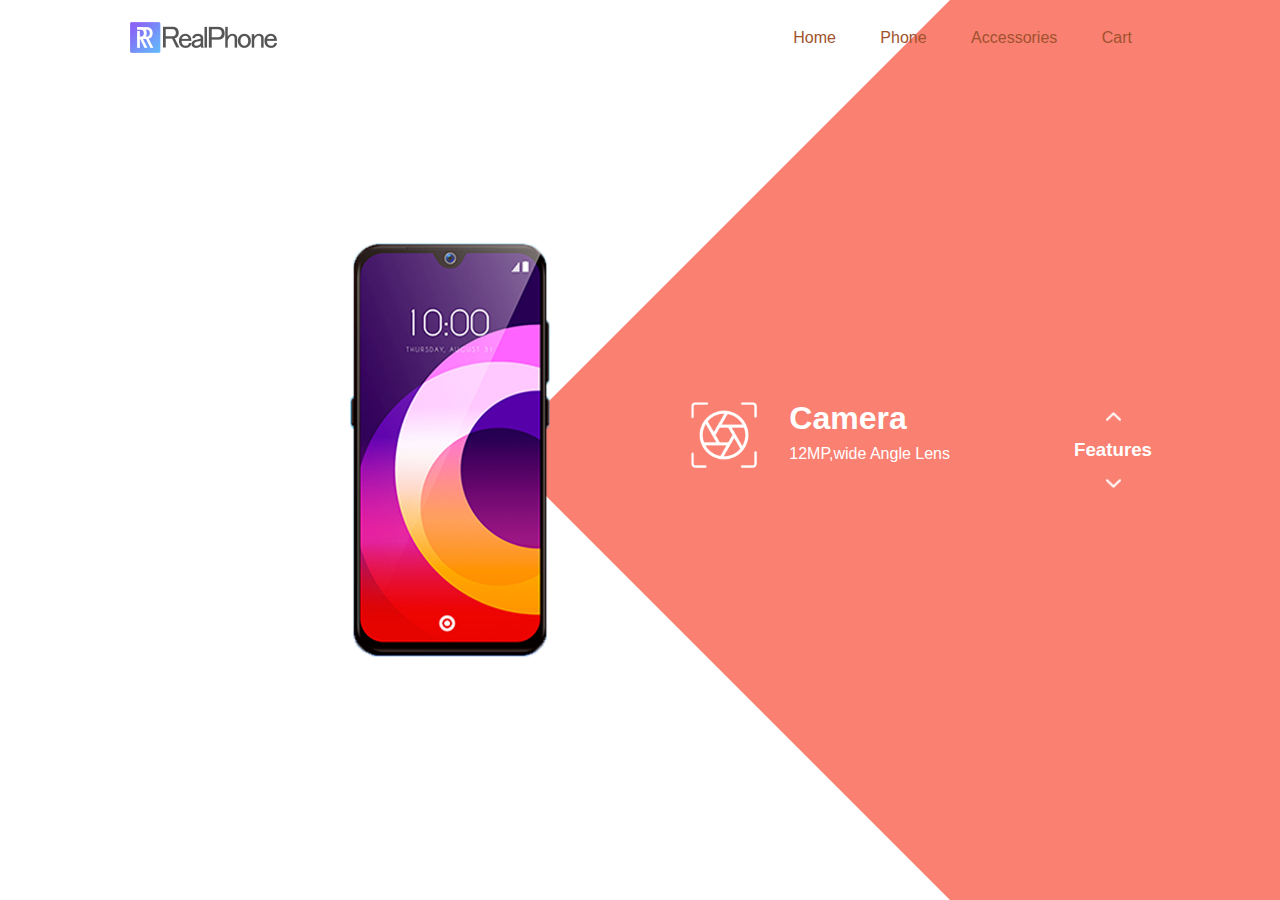
<file: MobileInterface/index.html/index.html>
<html>
    <head>
        <title>
            A mobile Interface Website</title> 
          <!--  <link rel="StyleSheet" href="style.css">-->
          <link rel="stylesheet" href="./style.css">
        
    </head>
    <body>
       <!-- <H1>
            This is your responsive website with java script
        </H1>-->

        <div  class ="main">
           <nav>
                 <div class="Logo">
                    <img src="images/logo.png">
                 </div>
                  <div class="nav-link">
                    <ul>
                       <li><a href="home.html"> Home </a></li>
                       <li><a href="#"> Phone </a></li>
                       <li><a href="#"> Accessories </a></li>
                       <li><a href="#"> Cart </a></li>
            
                    </ul>
                   </div>
              </nav>
              <div class="informations">
                  <div class="Overlay"></div>
                  <img src="images/mobile.png" class="Mobile">
                  <div id="circle">
                      <div class="features one ">
                          <img src="images/camera.png">
                          <div>
                              <h1>
                                  Camera
                              </h1>
                              <p> 12MP,wide Angle Lens </p>
                          </div>
                      </div>
                      <div class="features two">
                        <img src="images/processor.png">
                        <div>
                            <h1>
                                processor
                            </h1>
                            <p> Snapdragon Octa-core 11nm </p>
                        </div>
                      </div>
                      <div class="features three">
                        <img src="images/display.png">
                        <div>
                            <h1>
                                Display
                            </h1>
                            <p> 6.5" Mini-Drop Full Screen </p>
                        </div>
                      </div>
                      <div class="features four">
                        <img src="images/battery.png">
                        <div>
                            <h1>
                                Battery 
                            </h1>
                            <p> 5000mAh, 750Hrs Standby </p>
                        </div>
                      </div>
                  </div>
              </div>
              <div class="Controller">
                  <img src="images/arrow.png" id="upbtn">
                  <h3> Features </h3>
                  <img src="images/arrow.png" id="downbtn">

              </div>
        </div>
        <script>
            var circle = document.getElementById("circle");
            var upbtn = document.getElementById("upbtn");
            var downbtn = document.getElementById("downbtn");

            var rotateValue = circle.style.transform;
            var rotateSum;
            
            upbtn.onclick = function()
            {
                rotateSum = rotateValue + "rotate(-90deg)";
                circle.style.transform = rotateSum;
                rotateValue = rotateSum;
            }

            downbtn.onclick = function()
            {
                rotateSum = rotateValue + "rotate(90deg)";
                circle.style.transform = rotateSum;
                rotateValue = rotateSum;
            }
            </script>
    </body>
</html>
</file>
<file: MobileInterface/index.html/style.css>
*{
  margin: 0;
  padding: 0;
  font-family: sans-serif;

}
.main
{
    width: 100%;
    height: 100vh;
    position: relative;
    overflow: hidden;
  /*background-color: linear-gradient(to right, #9c27b0,#8ecdff)*/
    background-color: salmon;
}

nav{
    width: 80%;
    position: sticky;
    margin: 20px auto;
    z-index: 1;
    display: flex;
    align-items: center;
   
}
.Logo{
    flex-basis: 20%;

}
.Logo img{
    width: 150px;
}

.nav-link{
    flex: 1;
    text-align: right;

}
.nav-link ul li{
    list-style: none;
    display: inline-block;
    margin: 0 20px;
    /*text-align: end;*/
}
.nav-link ul li a{
    color: sienna;
    text-decoration: none;
}

.informations{
width: 1000px;
height: 1000px;
position: absolute;
top:50%;
left: 0;
transform: translateY(-50%);
}

#circle{
    width: 1000px;
height: 1000px;
position: absolute;
top:0px;
left: 0;
border-radius: 50%;
/*background: #ccc;*/
transform: rotate(0deg);
transition: 1s;

}

.features img{
width: 70px;
}

.features{
position: absolute;
display: flex;
color: #fff;
}

.features div{
    margin-left: 30px;
}

.features div p{
    margin-top: 8px;
}
.one{
    top: 450px;
    right: 50px;
}
.two{
    top: 150px;
    left: 350px;
    transform: rotate(-90deg);
}
.three{
    bottom:450px;
    left: 50px;
    transform: rotate(-180deg);
}
.four{
    bottom: 50px;
      right: 350px;
      transform: rotate(-270deg);
}

.Mobile{
    width: 200px;
    position: absolute;
    top:50%;
    left: 35%;
    transform: translateY(-50%);
    z-index: 1;
}
.Controller{
    position: absolute;
    right: 10%;
    top:50%;
    transform: translateY(-50%);
    text-align: center;

}
.Controller h3{
    margin: 15px 0;
    color: #fff;
}
#upbtn{
    width: 15px;
    cursor: pointer;
}
#downbtn{
    width: 15px;
    cursor: pointer;
    transform: rotate(180deg);
}
.Overlay{
    width: 0px;
    height: 0px;
    border-top: 500px solid #fff;
    border-right: 500px solid transparent;
    border-bottom: 500px solid #fff;
    border-left: 500px solid #fff;
    position: absolute;
    left: 0;
    top: 0;
}


// hello shrestha here
</file>
